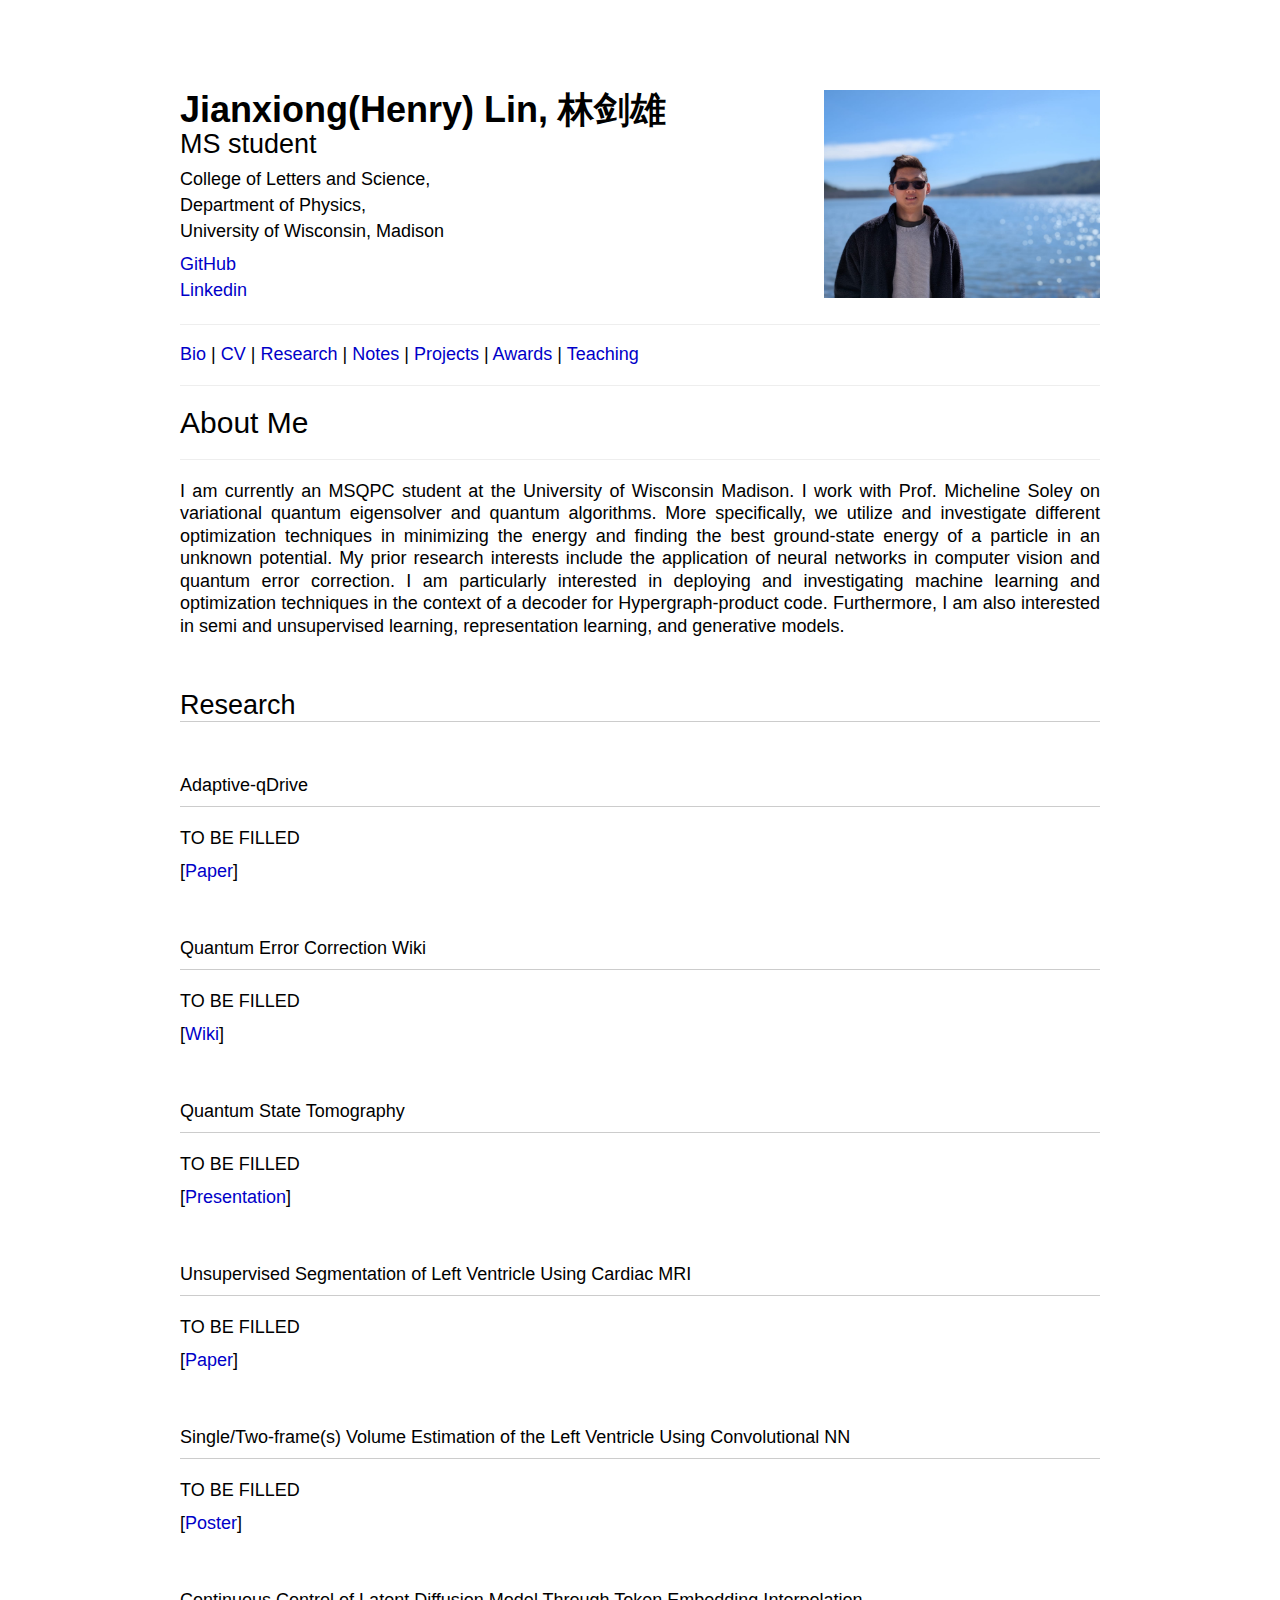
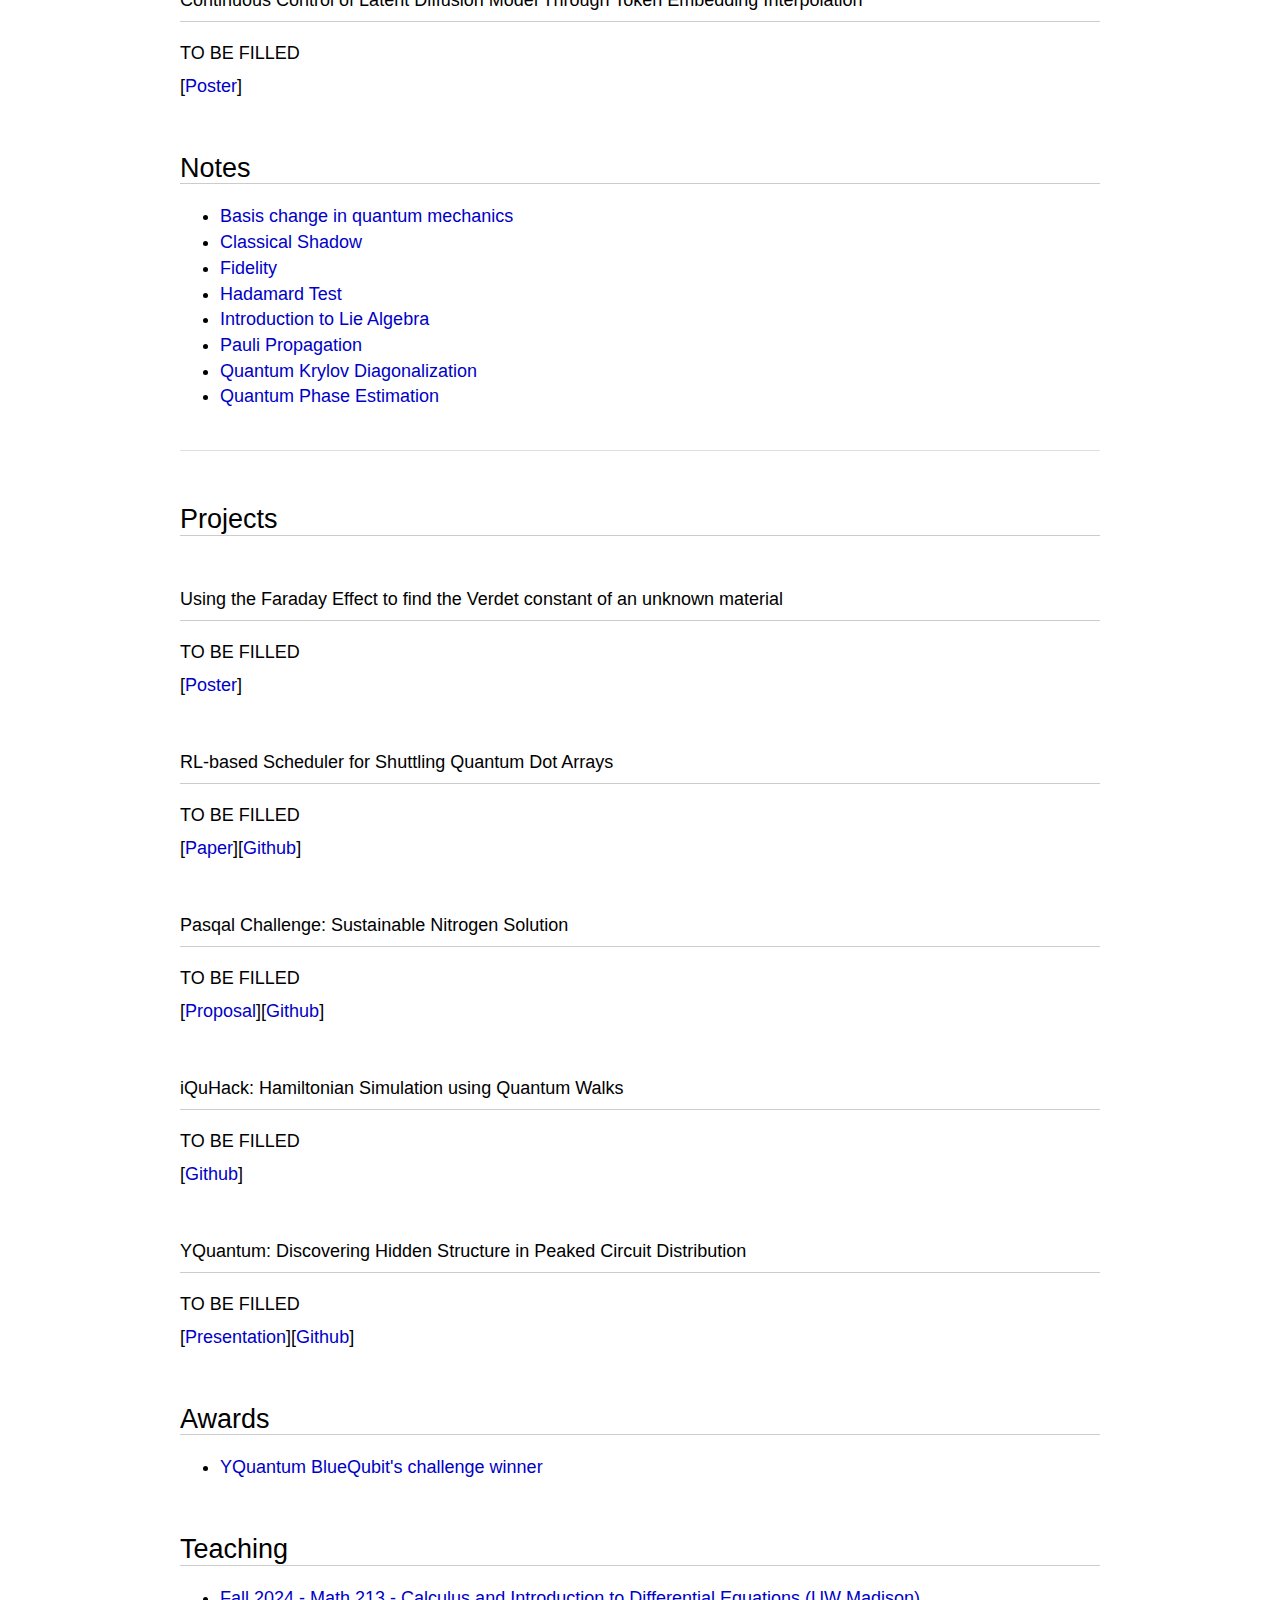
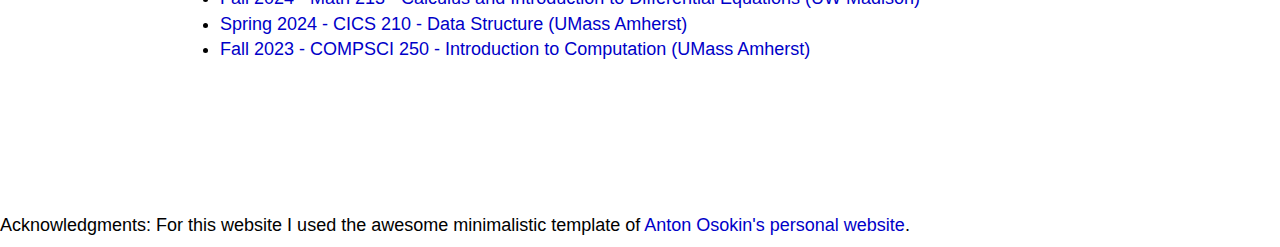
<file: profile.html>
<!-- saved from url=(0038)https://lodurality.github.io/#research -->
<html><head><meta http-equiv="Content-Type" content="text/html; charset=UTF-8">

        
        <meta name="keywords" content=" analysis">
        <meta name="author" content="Henry Lin">

        <title>Henry Lin</title>

    <script async="" src="./files/js"></script>
    <script>
    window.dataLayer = window.dataLayer || [];
    function gtag(){dataLayer.push(arguments);}
    gtag('js', new Date());

    gtag('config', 'G-G1RCZMLVSR');
    </script>
        <link rel="stylesheet" href="./files/bootstrap.min.css">
        <link type="text/css" href="./files/homepage.css" rel="stylesheet">

    <script src="./files/jquery-1.11.2.min.js"></script>
    <script src="./files/bootstrap.min.js"></script>
    </head>

     <body>
        <div id="main">
            <div id="page-head">
                <div id="photo"><img src="./assets/pic.JPG"></div>
                <h1>Jianxiong(Henry) Lin, 林剑雄</h1>
                <h3>MS student</h3>

                <div id="contact">
                    College of Letters and Science,<br />
                    Department of Physics,<br />
                    University of Wisconsin, Madison
                </div>

                <div id="social-link">
                    <a href="https://github.com/Henry-Linn">GitHub</a> <br>
                    <a href="https://www.linkedin.com/in/henry-lin-28a0a3206/">Linkedin</a>
                </div>

            <p>
            </p><hr size="1" align="left" noshade="">
            <p>

            </p>
            <h4><a href="#bio" style="text-decoration:none"> Bio </a>|
                <a href="assets/CV.pdf" style="text-decoration:none"> CV </a>|
                <a href="#research" style="text-decoration:none"> Research </a>|
                <a href="#notes" style="text-decoration:none"> Notes </a>|
                <a href="#project" style="text-decoration:none"> Projects </a>|
                <a href="#awards" style="text-decoration:none"> Awards </a>|
                <a href="#teaching" style="text-decoration:none"> Teaching </a></h4>
            <p>
            </p><hr size="1" align="left" color="#000000" noshade="">
        
            <h2 id="bio">About Me</h2>
            <hr />
            <p> I am currently an MSQPC student at the University of Wisconsin Madison. I work with Prof. Micheline Soley on variational quantum eigensolver and quantum algorithms.
              More specifically, we utilize and investigate different optimization techniques in minimizing the energy and finding the best ground-state energy
              of a particle in an unknown potential. My prior research interests include the application of neural networks in computer vision and quantum error correction.
              I am particularly interested in deploying and investigating machine learning and optimization techniques in 
              the context of a decoder for Hypergraph-product code. Furthermore, I am also interested in semi and unsupervised
              learning, representation learning, and generative models.
            </p>

            <a name="research"></a>
            <div class="section-heading"><h2>Research</h2></div>

             <div class="section-heading"><h4>Adaptive-qDrive </h4></div>
            <p>TO BE FILLED</p>

            <div class="paper">
            <div class="links">
            [<a href="">Paper</a>]
            </div>
            </div>
            
            <div class="section-heading"><h4>Quantum Error Correction Wiki </h4></div>
            <p>TO BE FILLED</p>

            <div class="paper">
            <div class="links">
            [<a href="https://eccbench.areweentangledyet.com">Wiki</a>]
            </div>
            </div>

            <div class="section-heading"><h4>Quantum State Tomography </h4></div>
            <p>TO BE FILLED</p>

            <div class="paper">
            <div class="links">
            [<a href="assets/projects/Summer22_Tomography.pdf">Presentation</a>]
            </div>
            </div>

            <div class="section-heading"><h4>Unsupervised Segmentation of Left Ventricle Using Cardiac MRI </h4></div>
            <p>TO BE FILLED</p>

            <div class="paper">
            <div class="links">
            [<a href="assets/projects/Lin_thesis_compressed.pdf">Paper</a>]
            </div>
            </div>




            
            <div class="section-heading"><h4> Single/Two-frame(s) Volume Estimation of the Left Ventricle Using Convolutional NN
</h4></div>
            <p>TO BE FILLED</p>
            <div class="paper">
            <div class="links">
            [<a href="assets/projects/ERSP_Poster.pdf">Poster</a>]
            </div>
            </div>
            
            <div class="section-heading"><h4> Continuous Control of Latent Diffusion Model Through Token Embedding Interpolation </h4></div>
            <p>TO BE FILLED</p>

            <div class="paper">
            <div class="links">
            [<a href="assets/projects/URV_poster_compressed.pdf">Poster</a>]
            </div>
            </div>
            

            <a name="notes"></a>
            <div class="section-heading"><h2>Notes</h2></div>

                <ul>
                    <li><a href="assets/notes/Basis_Change_in_Quantum_Mechanics.pdf">Basis change in quantum mechanics</a></li>
                    <li><a href="assets/notes/Classical_Shadow.pdf">Classical Shadow</a></li>
                    <li><a href="assets/notes/fidelity.pdf">Fidelity</a></li>
                    <li><a href="assets/notes/Hadamard_Test.pdf">Hadamard Test</a></li>
                    <li><a href="assets/notes/Introduction_to_Lie_Algebra.pdf">Introduction to Lie Algebra</a></li>
                    <li><a href="assets/notes/Pauli_Propagation.pdf">Pauli Propagation</a></li>
                    <li><a href="assets/notes/Quantum_Krylov_Diagonalization.pdf">Quantum Krylov Diagonalization</a></li>
                    <li><a href="assets/notes/Quantum_Phase_Estimation.pdf">Quantum Phase Estimation</a></li>
                </ul>

            </div>

            <a name="project"></a>
            <div class="section-heading"><h2>Projects</h2></div>

            <div class="section-heading"><h4>Using the Faraday Effect to find the Verdet constant of an unknown material</h4></div>

                <p>TO BE FILLED</p>
                 <div class="paper">
            <div class="links">
            [<a href="assets/projects/FR poster.pdf">Poster</a>]
            </div>
            </div>

            <div class="section-heading"><h4>RL-based Scheduler for Shuttling Quantum Dot Arrays</h4></div>

                <p>TO BE FILLED</p>
                 <div class="paper">
            <div class="links">
            [<a href="assets/projects/687_final_project.pdf">Paper</a>][<a href="https://github.com/Henry-Linn/RL_final_project_quantum_dot/tree/main">Github</a>]
            </div>
            </div>

            <div class="section-heading"><h4>Pasqal Challenge: Sustainable Nitrogen Solution</h4></div>

                <p>TO BE FILLED</p>
                 <div class="paper">
            <div class="links">
            [<a href="assets/projects/quaNtumFix.pdf">Proposal</a>][<a href="https://github.com/Henry-Linn/Pasqal_Hackathon_Feb25_Team_04">Github</a>]
            </div>
            </div>

            <div class="section-heading"><h4>iQuHack: Hamiltonian Simulation using Quantum Walks</h4></div>

                <p>TO BE FILLED</p>
                 <div class="paper">
            <div class="links">
            [<a href="https://github.com/Henry-Linn/wisQi">Github</a>]
            </div>
            </div>

            <div class="section-heading"><h4>YQuantum: Discovering Hidden Structure in Peaked Circuit Distribution</h4></div>

                <p>TO BE FILLED</p>
                 <div class="paper">
            <div class="links">
            [<a href="assets/projects/YQuantum25.pdf">Presentation</a>][<a href="https://github.com/pdd23001/YQuantum2025-Last-Minute">Github</a>]
            </div>
            </div>

            <a name="awards"></a>
            <div class="section-heading"><h2>Awards</h2></div>
            <ul>
                <li><a href="assets/blue-qubit-winner.pdf">YQuantum BlueQubit's challenge winner</a></li>
            </ul>
            <a name="Teaching"></a>
            <div class="section-heading"><h2>Teaching</h2></div>
            <ul>
                <li><a href="assets/teaching/M213-F24-Syllabus.pdf">Fall 2024 - Math 213 - Calculus and Introduction to Differential Equations (UW Madison)</a></li>
                <li><a href="assets/teaching/CS210_syllabus.pdf">Spring 2024 - CICS 210 - Data Structure (UMass Amherst)</a> </li>
                <li><a href="https://people.cs.umass.edu/~barring/cs250f23/">Fall 2023 - COMPSCI 250 - Introduction to Computation (UMass Amherst)</a></li>
            </ul>
            </div>
<br>
<br>
<p>Acknowledgments: For this website I used the awesome minimalistic template of <a href="https://aosokin.github.io/">Anton Osokin's personal website</a>. </p>

     
 
</div></div><div id="hl-aria-live-message-container" aria-live="polite" class="visually-hidden"></div><div id="hl-aria-live-alert-container" role="alert" aria-live="assertive" class="visually-hidden"></div></body></html>
</file>
<file: files/homepage.css>
body {
    font-size: 18px;
    font-family: Cambria,"Helvetica Neue",Helvetica,Arial,sans-serif;
    color: #000000;
    margin-top: 0;
    margin-bottom: 0;
    background-color : #fff
    /*background-image : url('background/footer_lodyas/footer_lodyas.png');*/
}

a {
    color: #0000C8;
    text-decoration: none;
}

a:hover {
    color: #324c5f;
}

a.todo:hover {
    color: #AA1111;
}

p {
    line-height: 1.25em;
}

.paper {
    margin-bottom: 1em;
    padding: 0px;
}

#main {
    margin-top: 50px;
    margin-bottom: 50px;
    margin-left: auto;
    margin-right: auto;
    width: 1000px;
    padding-left: 40px;
    padding-right: 40px;
    padding-top: 40px;
    padding-bottom: 40px;
  /*  background-color: #ECECEA; */
    /*background-image : url('background/shattered/shattered.png'); */
    background-color: #fff
    text-align: justify;
}

#photo {
    height: 160px;
    float: right;
    background-color: #fff;
}

#contact {
    margin-left: 0px;
    margin-top: 8px;
    /*margin-bottom: 60px;*/
}

#social-link {
    margin-top: 8px;
    /*margin-bottom: 60px;*/
}

#email {
    margin-top: 15px;
    font-family: Ubuntu;
    /*font-variant: small-caps;*/
    font-size: 14px;
}

h1 {
    /*font-variant: small-caps;*/
    font-weight: bold;
    padding: 0px;
    margin: 0px;
    color: #000000;
    font-family: Cambria,"Helvetica Neue",Helvetica,Arial,sans-serif;
}

h3 {
    margin-top: 0px;
    margin-bottom: 0px;
    color: #000000;
    border: none;
    font-size: 1.5em;
    font-weight: normal;
}

#page-head {
    padding-bottom: 30px;
    border-bottom: 1px solid #e0e0e0;
}



img {
    max-width:130%;
    max-height:130%;
    /*border: 1px solid;*/
}

.section-heading {
    font-size: 1.5em;
    margin-top: 2em;
    margin-bottom: 20px;
    padding-top: 0px;
    border-bottom: solid 1px #ccc;
}

.section-heading h2 {
    display: inline;
    color: #000000;
    font-size: 1em;
}

.title {
    font-size: 16px;
    font-weight: normal;
    color: #000000;
}

.authors {
    font-size: 16px;
    font-weight: normal;
    color: #000000;
}

.in  {
    /*font-style: italic;*/
    font-size: 16px;
}

.links {
}

.course {
    margin-bottom: 0.5em;
}

.code {
    margin-bottom: 0.5em;
}

p {
    text-align: justify;
}
</file>
